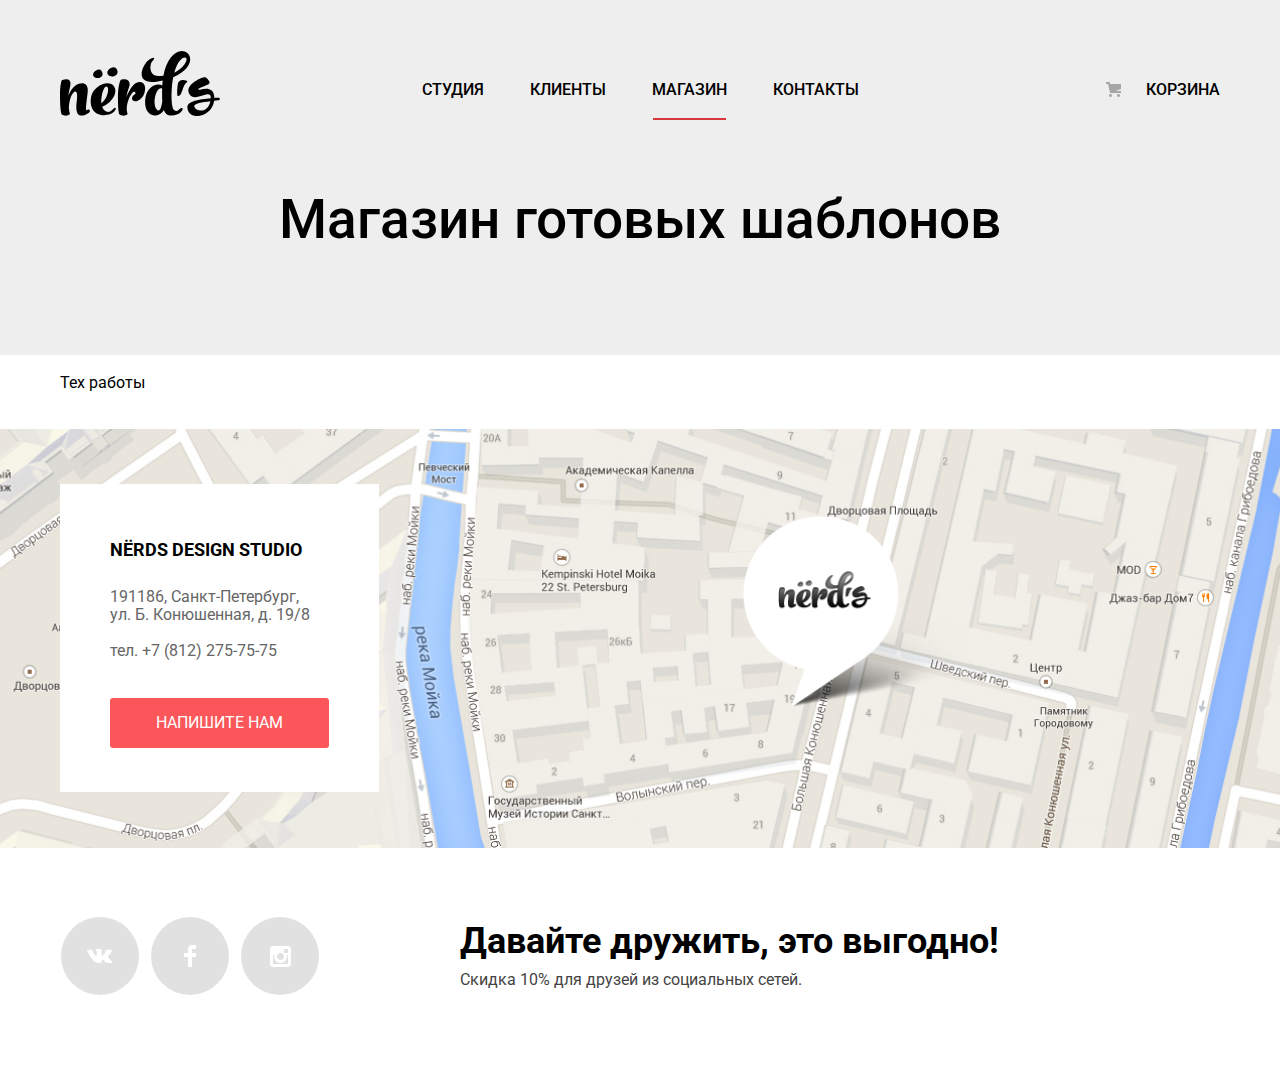
<file: blank.html>
<!DOCTYPE html>
<html class="page" lang="ru">
  <head>
    <meta charset="utf-8">
    <title>Каталог - Нёрдс</title>
    <link rel="icon" href="favicon.ico">
    <link rel="icon" href="img/icon.svg" type="image/svg+xml">
    <link rel="apple-touch-icon" href="img/152.png">
    <link rel="manifest" href="manifest.webmanifest">
    <link href="https://fonts.googleapis.com/css?family=Roboto:400,500,700&amp;subset=cyrillic" rel="stylesheet">
    <link rel="stylesheet" href="css/normalize.css">
    <link rel="stylesheet" href="css/style.css">
  </head>
  <body class="page-body">
    <header class="main-header catalog">
      <div class="container">
        <nav class="main-navigation">
          <a class="main-navigation-logo" href="index.html">
            <img src="img/nerds-logo.svg" width="160" height="65" alt="Логотип компании Нердс">
          </a>
              <ul class="site-navigation">
                <li><a href="blank.html">Студия</a></li>
                <li><a href="blank.html">Клиенты</a></li>
                <li class="now"><a href="catalog.html">Магазин</a></li>
                <li><a href="blank.html">Контакты</a></li>
              </ul>
              <div class="user-navigation">
              <svg width="15" height="15" viewBox="0 0 15 15" fill="none" xmlns="http://www.w3.org/2000/svg">
                <path d="M4.5 15C5.32843 15 6 14.3284 6 13.5C6 12.6716 5.32843 12 4.5 12C3.67157 12 3 12.6716 3 13.5C3 14.3284 3.67157 15 4.5 15Z" fill="#A6A6A6"/>
                <path d="M12.5 15C13.3284 15 14 14.3284 14 13.5C14 12.6716 13.3284 12 12.5 12C11.6716 12 11 12.6716 11 13.5C11 14.3284 11.6716 15 12.5 15Z" fill="#A6A6A6"/>
                <path d="M15 2H4.07L3.648 0H0V2H2.031L4.016 11H15V9H9.441L15 6.951V2Z" fill="#A6A6A6"/>
                </svg>
              <a href="blank.html"> Корзина</a>
              </div>
        </nav>
          <h1 class="main-title-catalog">Магазин готовых шаблонов</h1>
      </div>
    </header>
    <main class="container">
      <p>Тех работы</p>
    </main>
    <footer class="main-footer">
      <section class="footer-map">
        <h3 class="visually-hidden">Карта</h3>
        <div class="footer-contacts">
          <div class="footer-text">
            <p class="contacts-text">Nёrds design studio</p>
            <p class="contacts-adress">191186, Санкт-Петербург,<br> 
              ул. Б. Конюшенная, д. 19/8<br></p>
              <p class="contacts-adress"><a class="footer-phone" href="tel:+78122757575">тел. +7 (812) 275-75-75</a></p> 
            <a class="footer-button" href="#">Напишите нам</a>
          </div>
        </div>
      </section>
      <div class="container">
        <section class="footer-socials">
          <div class="social-buttons">
            <ul class="socials-button-list">
              <li><a class="socials-button" href="vk.com"><img src="img/vk-icon.svg" width="26" height="15" alt="Иконка вконтакте"></a></li>
              <li><a class="socials-button" href="facebook.com"><img src="img/fb-icon.svg" width="12" height="12" alt="Иконка фейсбука"></a></li>
              <li><a class="socials-button" href="https://www.instagram.com"><img src="img/insta-icon.svg" width="21" height="21" alt="Иконка инстаграмма"></a></li>
            </ul>
          </div>
          <div class="footer-promo">
            <h2>Давайте дружить, это выгодно!</h2>
            <p>Скидка 10% для друзей из социальных сетей.</p>
          </div>
        </section>
      </div>  
    </footer>
    <div class="modal-form modal"> 
      <h2>Напишите нам</h2>
         <form class="user-form" action="https://echo.htmlacademy.ru" method="post">
          <p>
            <label for="appointment-name">Ваше имя:</label>
            <input id="appointment-name" type="text" name="name" placeholder="Имя Фамилия">
          </p>
          <p>
              <label for="email-email">Ваш email:</label>
              <input id="email-email" type="email" name="email" placeholder="email@example.com">
          </p>
          <p>
            <label for="appointment-text">Текст письма:</label>
            <input id="appointment-text" type="text" name="text" placeholder="В свободной форме">
          </p>
        </form>
      <button class="button-send" type="button">ОТПРАВИТЬ</button>
      <button class="modal-close" type="button" aria-label="Закрыть"></button>
    </div> 
  </body>
</html>
</file>
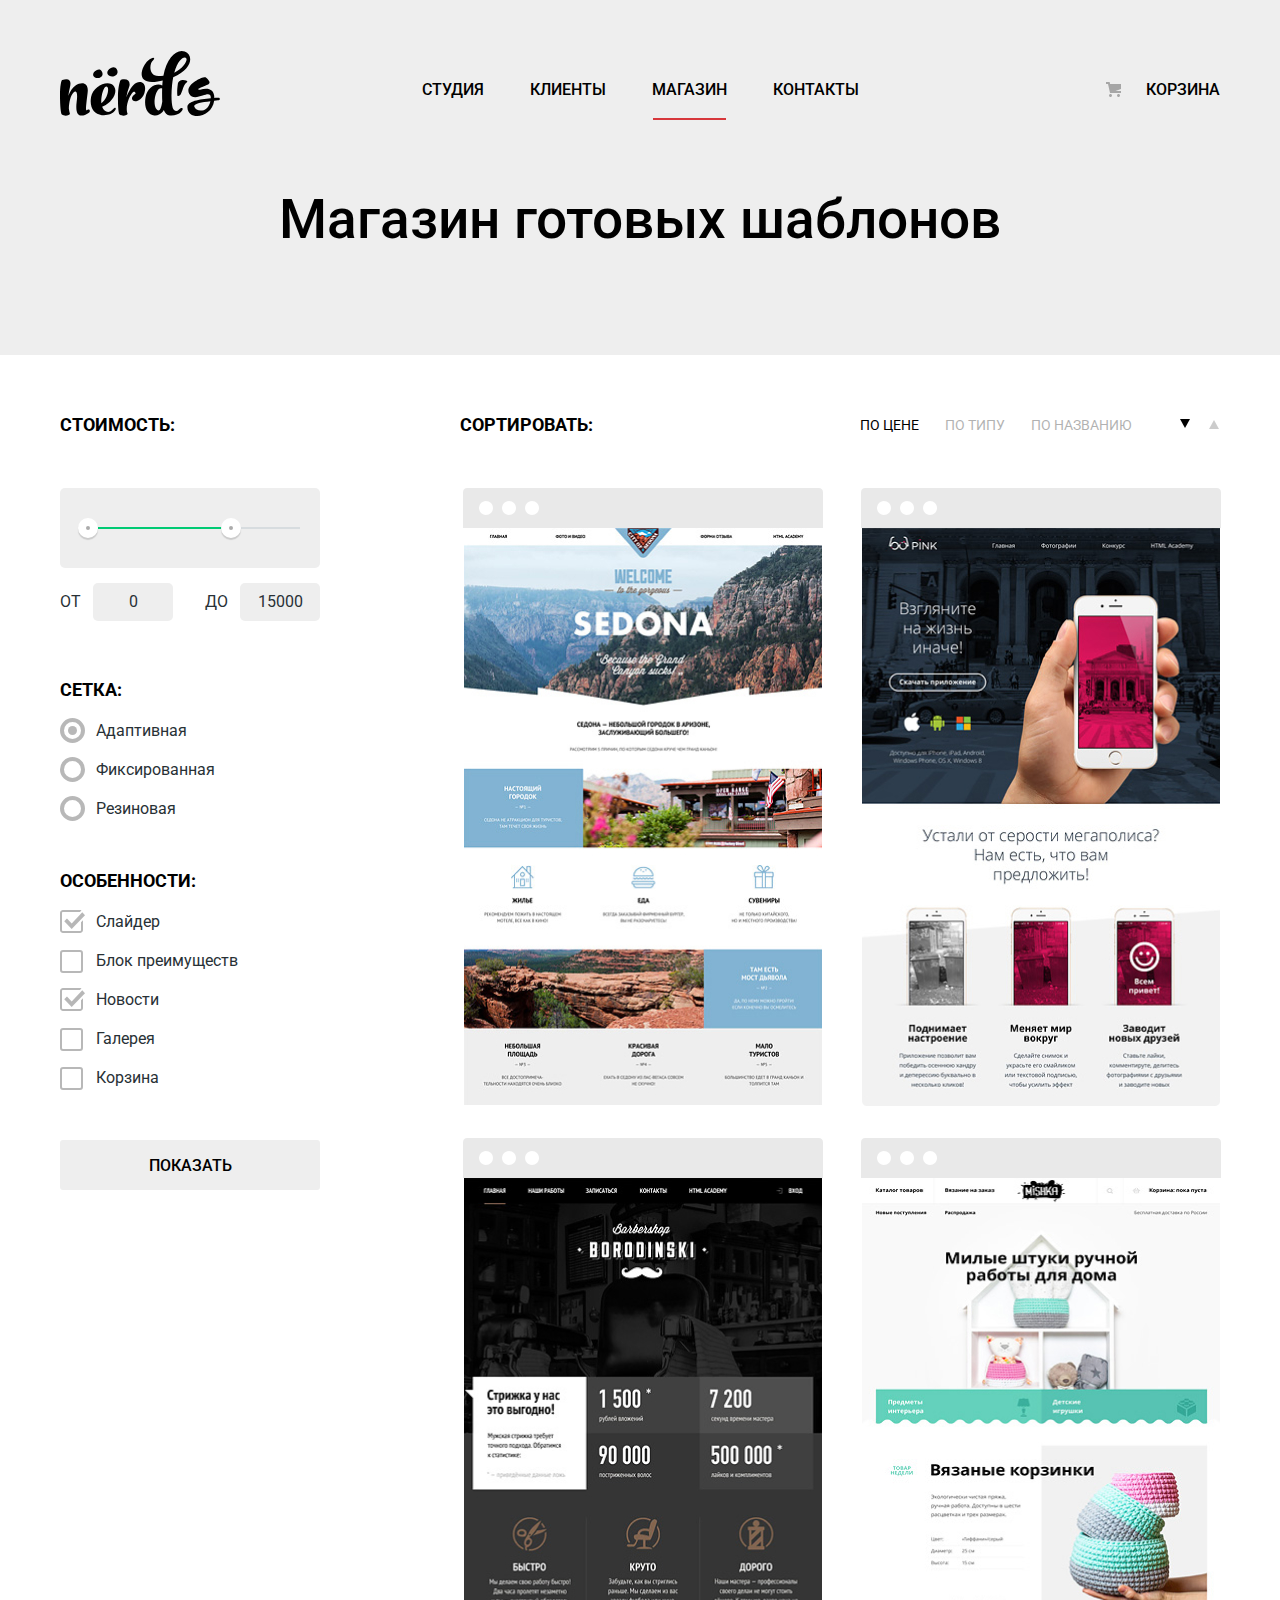
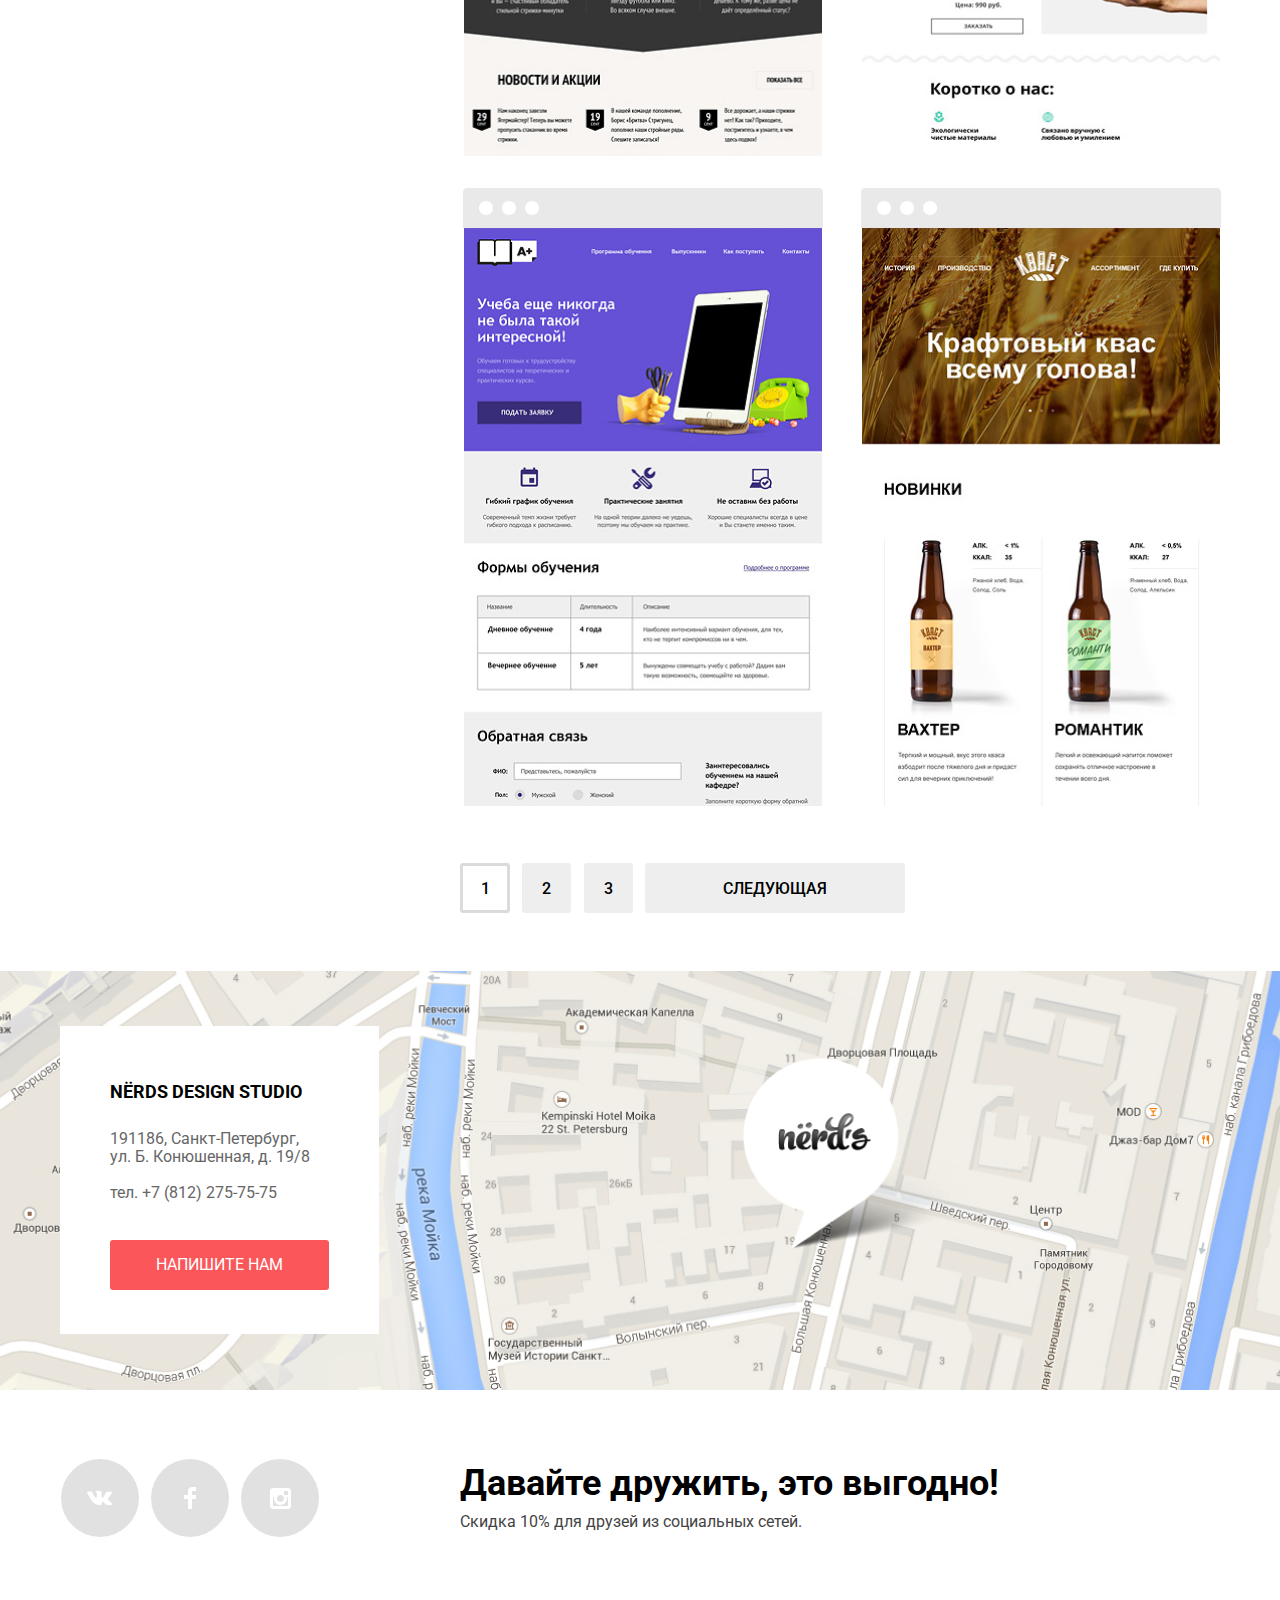
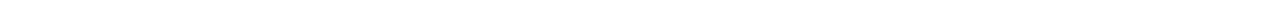
<file: catalog.html>
<!DOCTYPE html>
<html class="page" lang="ru">
  <head>
    <meta charset="utf-8">
    <title>Каталог - Нёрдс</title>
    <link rel="icon" href="favicon.ico">
    <link rel="icon" href="img/icon.svg" type="image/svg+xml">
    <link rel="apple-touch-icon" href="img/152.png">
    <link rel="manifest" href="manifest.webmanifest">
    <link href="https://fonts.googleapis.com/css?family=Roboto:400,500,700&amp;subset=cyrillic" rel="stylesheet">
    <link rel="stylesheet" href="css/normalize.css">
    <link rel="stylesheet" href="css/style.css">
  </head>
  <body class="page-body">
    <header class="main-header catalog">
      <div class="container">
        <nav class="main-navigation">
          <a class="main-navigation-logo" href="index.html">
            <img src="img/nerds-logo.svg" width="160" height="65" alt="Логотип компании Нердс">
          </a>
              <ul class="site-navigation">
                <li><a href="blank.html">Студия</a></li>
                <li><a href="blank.html">Клиенты</a></li>
                <li class="now"><a href="catalog.html">Магазин</a></li>
                <li><a href="blank.html">Контакты</a></li>
              </ul>
              <div class="user-navigation">
              <svg width="15" height="15" viewBox="0 0 15 15" fill="none" xmlns="http://www.w3.org/2000/svg">
                <path d="M4.5 15C5.32843 15 6 14.3284 6 13.5C6 12.6716 5.32843 12 4.5 12C3.67157 12 3 12.6716 3 13.5C3 14.3284 3.67157 15 4.5 15Z" fill="#A6A6A6"/>
                <path d="M12.5 15C13.3284 15 14 14.3284 14 13.5C14 12.6716 13.3284 12 12.5 12C11.6716 12 11 12.6716 11 13.5C11 14.3284 11.6716 15 12.5 15Z" fill="#A6A6A6"/>
                <path d="M15 2H4.07L3.648 0H0V2H2.031L4.016 11H15V9H9.441L15 6.951V2Z" fill="#A6A6A6"/>
                </svg>
              <a href="blank.html"> Корзина</a>
              </div>
        </nav>
          <h1 class="main-title-catalog">Магазин готовых шаблонов</h1>
      </div>
    </header>
    <main class="container">
      <div class="catalog-page">
        <div class="user-panel">
          <form class="view-filter-form" action="https://echo.htmlacademy.ru" method="get">
            <fieldset class="cost-fieldset">
              <legend class="form-title">Стоимость:</legend>
                <div class="range-filter">
                  <div class="range-controls">
                    <div class="scale">
                      <div class="bar"></div>
                    </div>
                    <div class="toggle toggle-min" tabindex="0"></div>
                    <div class="toggle toggle-max" tabindex="0"></div>
                  </div>
                  <div class="price-controls">
                    <label class="min-price">
                      от <input type="number" name="min-price" value="0">
                    </label>
                    <label class="max-price">
                      до <input type="number" name="max-price" value="15000">
                    </label>
                  </div>
                </div>
            </fieldset>
            <fieldset class="grid">
              <legend class="form-title">Сетка:</legend>
              <ul class="grid-fieldset-list">
                <li class="filter-option filter-radio">
                  <input class="visually-hidden filter-input-radio" type="radio" name="grid" value="adaptived" id="filter-adaptived" checked>
                  <label class="marker" for="filter-adaptived">Адаптивная</label>
                </li>
                <li class="filter-option filter-radio">
                  <input class="visually-hidden filter-input-radio" type="radio" name="grid" value="fixed" id="filter-fixed">
                  <label class="marker" for="filter-fixed">Фиксированная</label>
                </li>
                <li class="filter-option filter-radio">
                  <input class="visually-hidden filter-input-radio" type="radio" name="grid" value="rubbered" id="filter-rubbered">
                  <label class="marker" for="filter-rubbered">Резиновая</label>
                </li>
              </ul>
            </fieldset>
              <fieldset class="grid">
                <legend class="form-title features">Особенности:</legend>
                <ul class="features-checkbox-list">
                  <li class="filter-option">
                    <input class="visually-hidden filter-input-checkbox" type="checkbox" name="slider" id="filter-slider" checked>
                    <label class="marker" for="filter-slider">Слайдер</label>
                  </li>
                  <li class="filter-option">
                    <input class="visually-hidden filter-input-checkbox" type="checkbox" name="block" id="filter-block" > 
                    <label class="marker" for="filter-block">Блок преимуществ</label>
                  </li>
                  <li class="filter-option">
                    <input class="visually-hidden filter-input-checkbox" type="checkbox" name="news" id="filter-news" checked>
                    <label class="marker" for="filter-news">Новости</label>
                  </li>
                  <li class="filter-option">
                    <input class="visually-hidden filter-input-checkbox" type="checkbox" name="galary" id="filter-galary">
                    <label class="marker" for="filter-galary">Галерея</label>
                  </li>
                  <li class="filter-option">
                    <input class="visually-hidden filter-input-checkbox" type="checkbox" name="basket" id="filter-basket">
                    <label class="marker" for="filter-basket">Корзина</label>
                  </li>
                </ul>
              </fieldset>
              <button class="show" type="submit">Показать</button>
            </form>
          </div>
          <div class="site-list-block">
            <div class="sorting-list-block">
            <h2 class="sorting">Сортировать:</h2>
              <ul class="sorting-list">
                <li><a class="pressed" href="#">По цене</a></li>
                <li><a href="#">По типу</a></li>
                <li><a href="#">По названию</a></li>
              </ul>
              <ul class="sorting-triangl-list">
                <li><a class="triangl-down" href="#"></a></li>
                <li><a class="triangl-top" href="#"></a></li>
              </ul>
            </div>
            <div class="image-sites-list">
              <div class="site-list-item site-hover">
                <img src="img/img-sedona.jpg" width="358" height="578" alt="Седона">
                <div class="info-sites-list">
                  <a href="#" class="site-name">Sedona</a>
                  <p class="site-info">Информационный сайт <br> для туристов</p>
                  <a class="price-button" href="#">9 900 &#8381;</a>
                </div>
              </div>
              <div class="site-list-item site-hover">
                <img src="img/img-pink.jpg" width="358" height="578" alt="Пинк">
                <div class="info-sites-list">
                  <a href="#" class="site-name">Pink</a>
                  <p class="site-info">Продуктивный лендинг приложения для iOS и Android</p>
                  <a class="price-button" href="#">9 900 &#8381;</a>
                </div>
              </div>
              <div class="site-list-item site-hover">
                <img src="img/img-barbershop.jpg" width="358" height="578" alt="Барбершоп">
                <div class="info-sites-list">
                  <a href="#" class="site-name">Barbershop</a>
                  <p class="site-info">Сайт салона красоты.<br> Для мужчин, да.</p>
                  <a class="price-button" href="#">9 900 &#8381;</a>
                </div>
              </div>
              <div class="site-list-item site-hover">
                <img src="img/img-mishka.jpg" width="358" height="578" alt="Мишка">
                <div class="info-sites-list">
                  <a href="#" class="site-name">Mishka</a>
                  <p class="site-info">Интернет-магазин<br> вязаных игрушек</p>
                  <a class="price-button" href="#">9 900 &#8381;</a>
                </div>
              </div>
              <div class="site-list-item site-hover">
                <img src="img/img-aplus.jpg" width="358" height="578" alt="АПлюс">
                <div class="info-sites-list">
                  <a href="#" class="site-name">A Plus</a>
                  <p class="site-info">Лендинг курсов повышения квалификации</p>
                  <a class="price-button" href="#">9 900 &#8381;</a>
                </div>
              </div>
              <div class="site-list-item site-hover">
                <img src="img/img-kvast.jpg" width="358" height="578" alt="Крафтовый квас">
                <div class="info-sites-list">
                  <a href="#" class="site-name">Kваст</a>
                  <p class="site-info">Промо-сайт производителя крафтового кваса</p>
                  <a class="price-button" href="#">9 900 &#8381;</a>
                </div>
              </div>
            </div>
            <div> 
              <ul class="pages-list">
                <li><a class="pages-list-count actual" href="#">1</a></li>
                <li><a class="pages-list-count" href="#">2</a></li>
                <li><a class="pages-list-count" href="#">3</a></li>
                <li><a class="pages-list-next" href="#">Следующая</a></li>
              </ul>
          </div>
        </div>
      </div>
    </main>
    <footer class="main-footer">
      <section class="footer-map">
        <h3 class="visually-hidden">Карта</h3>
        <div class="footer-contacts">
          <div class="footer-text">
            <p class="contacts-text">Nёrds design studio</p>
            <p class="contacts-adress">191186, Санкт-Петербург,<br> 
              ул. Б. Конюшенная, д. 19/8<br></p>
              <p class="contacts-adress"><a class="footer-phone" href="tel:+78122757575">тел. +7 (812) 275-75-75</a></p> 
            <a class="footer-button" href="#">Напишите нам</a>
          </div>
        </div>
      </section>
      <div class="container">
        <section class="footer-socials">
          <ul class="socials-button-list">
            <li><a class="socials-button" href="vk.com"><img src="img/vk-icon.svg" width="26" height="15" alt="Иконка вконтакте"></a></li>
            <li><a class="socials-button" href="facebook.com"><img src="img/fb-icon.svg" width="12" height="12" alt="Иконка фейсбука"></a></li>
            <li><a class="socials-button" href="https://www.instagram.com"><img src="img/insta-icon.svg" width="21" height="21" alt="Иконка инстаграмма"></a></li>
          </ul>
          <div class="footer-promo">
            <h2>Давайте дружить, это выгодно!</h2>
            <p>Скидка 10% для друзей из социальных сетей.</p>
          </div>
        </section>
      </div>
    </footer>
    <div class="modal-form modal"> 
      <h2>Напишите нам</h2>
         <form class="user-form" action="https://echo.htmlacademy.ru" method="post">
          <p>
            <label for="appointment-name">Ваше имя:</label>
            <input id="appointment-name" type="text" name="name" placeholder="Имя Фамилия">
          </p>
          <p>
              <label for="email-email">Ваш email:</label>
              <input id="email-email" type="email" name="email" placeholder="email@example.com">
          </p>
          <p>
            <label for="appointment-text">Текст письма:</label>
            <input id="appointment-text" type="text" name="text" placeholder="В свободной форме">
          </p>
          <button class="button-send" type="submit">ОТПРАВИТЬ</button>
        </form>
      <button class="modal-close" type="button" aria-label="Закрыть"></button>
    </div> 
  </body>
</html>
</file>
<file: css/style.css>
/* Variables */

:root{
    --basic-white: #FFFFFF;
    --basic-black: #000000;
    --basic-light-grey: #EEEEEE;
    --basic-dark-grey: #666666;
    --basic-grey: #444444;
    --special-light-red-gradient: linear-gradient(0deg, #D7373B, #D7373B);
    --special-grey-gradient: linear-gradient(0deg, #E1E1E1, #E1E1E1);
    --special-red-gradient: linear-gradient(0deg, #E74246, #E74246);
    --special-grey-border: #C1C1C1;
    --special-white: rgba(255, 255, 255, 0.3);
    --special-black: rgba(0, 1, 1, 0.1);
    --special-light-red: #FB565A; 
    --special-light-green: #00CA74;
    --special-green: #00BC6C;
    --special-dark-green: #00AA62;
    --special-light-yellow: #EFC849;
    --special-yellow: #EAB534;
    --special-dark-yellow: #E5A722;
    --special-light-grey: #E1E1E1;
    --sprecial-red: #E74246;
    --special-dark-red: #D7373B;
    --special-dark-grey: #4D4D4D;
    --special: #D5D5D5;
    --special-light: #DFDFDF;
    --special-blue: #283136;
    --special-grey: #444444;
    --special-button-grey: #DBDBDB;
    --special-scale-grey: #D7DCDF;
    --special-middle-grey: #ABABAB;
    --special-shadow: rgba(0, 0, 0, 0.15);
    --special-modal-close: rgba(251, 86, 90, 0.3);
    --special-modal-close-hover: rgba(251, 86, 90, 1);
    --special-modal-close-active: rgba(251, 86, 90, 0.1);
    --special-input: rgba(215, 220, 222, 1);
    --special-site-shadow: rgba(0, 0, 0, 0.25);
    --special-form-hover: rgba(180, 185, 187, 1);
}

/* Basic */
body{
    margin: 0;
    padding: 0;
    font-family: "Roboto", Arial, sans-serif;
    font-size: 16px;
    line-height: 24px;
    color: var(--basic-black); 
    min-height: 100%;
    display: grid;
    grid-template-rows: min-content 1fr min-content;
    background-color: var(--basic-white);
}
a{
    text-decoration: none;
}
img{
    max-width: 100%;
    height: auto;
}
.page{
    height: 100%;
}
.visually-hidden{
    position: absolute;
    width: 1px;
    height: 1px;
    margin: -1px;
    border: 0;
    padding: 0;
    white-space: nowrap;
    clip-path: inset(100%);
    clip: rect(0 0 0 0);
    overflow: hidden;
}

/* header */

.main-header{
    background-color: var(--basic-light-grey);
    padding-top: 0;
    min-width: 255px;
}
.catalog{
    padding-bottom: 100px;
}
.main-navigation{
    font-weight: 500;
    line-height: 30px;
    font-size: 16px;
    text-transform: uppercase;
    display: grid;
    grid-template-columns:  160px 1fr 160px;
    column-gap: 30px;
    margin-top: 50px;
}
.main-navigation-logo a{
    display: block;
}
.main-navigation-logo:hover{
    opacity: 0.7;
}
.main-navigation-logo:active{
    opacity: 0.3;
}
.site-navigation{
    list-style: none;
    padding: 0;
    justify-self: center;
    min-width: 437px;
    margin: 0;
    display: flex;
    justify-content: space-between;
    margin-top: 25px;
}
.site-navigation li.now{
   position: relative;
}
.site-navigation li.now::before{
    content: "";
    position: absolute;
    width: 73px;
    height: 2px;
    bottom: 6px;
    left: 1px;
    background-color: var(--special-dark-red);
}
.user-navigation{
    justify-self: end;
    margin-top: 25px;
    position: relative;
}
.user-navigation svg{
    position: absolute;
    bottom: 29px;
    left: -40px;
}
.main-navigation a{
    color: var(--basic-black);
}
.main-navigation a:hover{
    color: var(--special-light-red);
}
.main-navigation a:active{
    opacity: 0.3;
}
.active-basket{
    position: relative;
}
.active-basket::before{
    content: "";
    position: absolute;
    width: 112px;
    height: 2px;
    background-color: var(--special-light-red);
    left: -37px;
    top: 40px;
}
.slider ul{
    list-style: none;
    padding: 0;
    margin: 0;
}
.slider{
    margin: 0;
    padding: 0;
    position: relative;
}
.slide-hidden{
    display: none;
}
.slider-current{
    display: block;
}
.slider-title{
    font-weight: 500;
    line-height: 55px;
    font-size: 55px;
    width: 538px;
    margin: 0;
    padding-top: 66px;
}
.slider-text{
    color: var(--special-blue);
    width: 400px;
    margin-top: 27px;
}
.slide-button{
    background-color: var(--special-light-red);
    color: var(--basic-white);
    text-transform: uppercase;
    font-weight: 500;
    line-height: 18px;
    display: inline-block;
    text-align: center;
    padding: 17px 54px 15px 54px;
    border-radius: 3px;
    margin-top: 23px;
}
.slide-button:hover{
    background-color: var(--sprecial-red);
}
.slide-button:active{
    background-color: var(--special-dark-red);
    box-shadow: inset 0px 3px 0px var(--special-black);
    color: var(--special-white);
}
.slider-list li{
    padding-bottom: 78px;
}
.slider-item:nth-child(1){
    background-image: url("../img/slide1.png");
    background-repeat: no-repeat;
    background-position: right 100%;

}
.slider-item:nth-child(2){
    background-image: url("../img/slide2.png");
    background-repeat: no-repeat;
    background-position: right 100%;
}
.slider-item:nth-child(3){
    background-image: url("../img/slide3.png");
    background-repeat: no-repeat;
    background-position: right 100%;
}
.slider-controls{
    position: absolute;
    bottom: 96px;
    left: 536px;
    display: flex;
    width: 88px;
    justify-content: space-between;
}
.slider-controls button{
    position: relative;
    padding: 0;
    width: 18px;
    height: 18px;
    background-color: var(--basic-white);
    border-radius: 50%; 
    border: none;
    outline: none;
}
.slider-controls button.active::before{
    content: "";
    position: absolute;
    width: 8px;
    height: 8px;
    border-radius: 50%;
    bottom: 5px;
    left: 5px;
    border: 2px solid var(--special-grey-border);
    box-sizing: border-box;
}

/* main */

.container{
    width: 1160px;
    margin: 0 auto;
    padding: 0 20px;
}
.order{
    height: 428px;
    margin-top: 80px;
    border-bottom: 2px solid var(--special-light-grey);
    background-image: url("../img/horizontal.svg");
    background-repeat: no-repeat;
    background-position: bottom;
}
.order-logo{
    width: 300px;
    height: 146px;
}
.order-list{
    list-style: none;
    margin: 0;
    padding: 0;
    display: grid;
    grid-template-columns: 1fr 1fr 1fr;
    column-gap: 40px;
}
.order p{
    width: 260px;
    margin-bottom: 32px;
    color: var(--special-blue);
}
.order h3{
    font-size: 24px;
    font-weight: 700;
    line-height: 30px;
    color: var(--basic-black);
    text-transform: uppercase;
    margin: 0;
    margin-top: 19px;
}
.order a{
    display: inline-block;
    color: var(--basic-white);
    font-size: 16px;
    line-height: 18px;
    font-weight: 500;
    border-radius: 3px;
    padding: 17px 40px 15px 39px;
    text-transform: uppercase;
    margin: 0;
}
.order-list button:active{
    color: var(--special-white);
}
.order-button-web{
    background-color: var(--special-light-red);
}
.order-button-web:hover{
    background-color: var(--sprecial-red);
}
.order-button-web:active{
    background-color: var(--special-dark-red);
    box-shadow: inset 0px 3px 0px var(--special-black);
    color: var(--special-white);
}
.order-button-apps{
    background-color: var(--special-light-green);
}
.order-button-apps:hover{
    background-color: var(--special-green);
}
.order-button-apps:active{
    background-color: var(--special-dark-green);
    box-shadow: inset 0px 3px 0px var(--special-black);
    color: var(--special-white);
}
.order-button-presentation{
    background-color: var(--special-light-yellow);
}
.order-button-presentation:hover{
    background-color: var(--special-yellow);
}
.order-button-presentation:active{
    background-color: var(--special-dark-yellow);
    box-shadow: inset 0px 3px 0px var(--special-black);
    color: var(--special-white);
}
.info-container{
    width: 651px;
}
.info{
    display: grid;
    grid-template-columns: 2fr 1fr;
    height: 525px;
}
.info-title{
    font-size: 45px;
    line-height: 45px;
    font-weight: 500;
    margin: 0;
    margin-top: 73px;
}
.info p{
    color: var(--special-blue);
}
.info-first-text{
    color: var(--special-blue);
    margin-top: 33px;
}
.info-text{
    font-weight: 700;
    text-transform: uppercase;
    padding: 0;
    margin-top: 42px;
}
.info-list{
    list-style: none;
    margin: 0;
    padding: 0;
    padding-left: 35px;
}
.info-list li{
    position: relative;
    margin-top: 23px;
}
.info-list li::before {
    content: "";
    position: absolute;
    left: -36px;
    bottom: 11px;
    width: 25px;
    height: 2px;
    background-color: var(--special-light-red);
  }
.second-logo{
    width: 360px;
    height: 208px;
    margin-top: 39px;
}
.logo-container{
    justify-self: end;
}
.definition-list{
    width: 360px;
    display: grid;
    grid-template-columns: 1fr 1fr 1fr;
    grid-template-rows: 1fr 1fr;
}
.definition-list-text{
    text-transform: uppercase;
    font-weight: 700;
    text-align: center;
    margin: 0;
    margin-top: 30px;
}
.definition-list{
    margin: 0;
    margin-top: 30px;
}
.definition-list dt{
    font-size: 45px;
    line-height: 64px;
    font-weight: 700;
    grid-row: 1/2;
}
.definition-list dd{
    color: var(--special-blue);
    line-height: 18px;
    margin: 0;
    margin-top: 12px;
}
.definition-list sup {
    font-size: 25px;
    position: relative;
    top: -15px;
    left: 1px;
}
.site{
    border-bottom: 2px solid var(--special-light-grey);
    border-top: 2px solid var(--special-light-grey);
    margin-bottom: 58px;
}
.site-list{
    list-style: none;
    padding: 0;
    display: grid;
    grid-template-columns: 1fr 1fr 1fr 1fr;
    align-items: center;
    list-style: none;
    padding-top: 36px;
    padding-bottom: 16px; 
}
.academy{
    position: relative;
    left: -20px;
}
.borodinski{
    position: relative;
    top: -6px;
    left: -15px;
}
.pink{
    position: relative;
    top: -7px;
    right: -7px;
}
.mishka{
    position: relative;
    right: -22px;
    top: -3px;
}
.borodinski::before{
    content: "";
    position: absolute;
    width: 2px;
    height: 52px;
    background-color: var(--basic-light-grey);
    bottom: 25px;
    left: 4px;
}
.mishka::before{
    content: "";
    position: absolute;
    width: 2px;
    height: 52px;
    background-color: var(--basic-light-grey);
    bottom: 25px;
    left: -14px;
}
.pink::before{
    content: "";
    position: absolute;
    width: 2px;
    height: 52px;
    background-color: var(--basic-light-grey);
    bottom: 8px;
    left: -8px;
} 
.site-list a{
    opacity: 0.2;
    margin-left: 52px;
}
.site-list a:hover{
    opacity: 1;
}
.site-list a:active{
    opacity: 0.1;
}

/* catalog */

.filter-item {
    margin: 0;
    padding: 0;
    border: none;
}
.main-title-catalog{
    font-weight: 500;
    font-size: 55px;
    line-height: 55px;
    text-align: center;
    margin: 0;
    margin-top: 66px;
    margin-bottom: 8px;
}
.catalog-page{
    display: grid;
    grid-template-columns: 260px 1fr;
    column-gap: 140px;
    margin-top: 55px;
}
.form-title{
    font-weight: 700;
    font-size: 18px;
    line-height: 30px;
    text-transform: uppercase;
    padding: 0;
    margin: 0;
}

/* Фильтр стоимости */

.cost-fieldset{
    margin: 0;
    padding: 0;
    border: none;
    padding-bottom: 52px;
}
.range-filter{
    width: 260px;
    margin-top: 48px;
}
.range-controls{
    position: relative;
    height: 41px;
    background-color: var(--basic-light-grey);
    border-radius: 5px;
    margin-bottom: 15px;
    padding-top: 39px;
    padding-right: 20px;
    padding-left: 20px;
}
.range-controls .bar{
    width: 62%;
    margin-left: 18px;
    height: 2px;
    background: var(--special-light-green);
  }
.range-controls .scale{
    height: 2px;
    background: var(--special-scale-grey);
}
.range-controls .toggle{
    position: absolute;
    top: 30px;
    left: 0;
    width: 4px;
    height: 4px;
    padding: 0;
    border: 8px solid var(--basic-white);
    background-color: var(--special-middle-grey);
    border-radius: 50%;
    box-shadow: 0 2px 1px 0 var(--special-shadow);
    cursor: pointer;
}
.range-controls .toggle-min{
    left: 18px;
}
.range-controls .toggle-max{
    left: 62%;
}
.price-controls{
    display: flex;
    justify-content: space-between;
}  
.price-controls label{
    text-transform: uppercase;
    line-height: 22px;
    color: var(--special-blue);
}
.price-controls input{
    width: 60px;
    padding: 10px;
    margin-left: 8px;
    text-align: center;
    color: var(--special-blue);
    border: none;
    border-radius: 5px;
    background: var(--basic-light-grey);
}
.price-controls input::-webkit-inner-spin-button {
    appearance: none;
}

/* Сетки */

.grid{
    border: none;
    padding: 0;
    margin: 0;
    margin-top: 2px;
    margin-bottom: 25px;
}

.grid-fieldset-list{
    list-style: none;
    padding: 0;
    margin-top: 16px;
}
.features{
    margin: 0;
    padding: 0;
    padding-top: 3px;
}
.features-checkbox-list{
    list-style: none;
    padding: 0;
    margin: 0;
    margin-top: 16px;
}
.marker{
    line-height: 20px;
    color: var(--special-blue);
}
.filter-option {
    padding-left: 36px;
    margin-bottom: 19px;
  }
.filter-option label{
    position: relative;
    display: block;
    cursor: pointer;
    user-select: none;
}
.filter-input-checkbox + label::before{
    content: "";
    position: absolute;
    left: -36px;
    top: -1px;
    width: 19px;
    height: 19px;
    border: 2px solid var(--special-dark-grey);
    border-radius: 3px;
    opacity: 0.4;
}
.filter-input-checkbox:checked + label::before{
    border: none ;
}
.filter-input-checkbox:checked + label::after{
    content: "";
    position: absolute;
    left: -36px;
    top: -2px;
    width: 25px;
    height: 23px;
    background-image: url("../img/checkbox-on.svg");
    background-repeat: no-repeat;
    background-position: 0 0;
    opacity: 0.4;
}
.filter-input-checkbox + label:hover::before,
.filter-input-checkbox:checked + label:hover::after{
    opacity: 1;
}
.filter-input-checkbox + label:disabled::before,
.filter-input-checkbox:checked + label:disabled::after{
    opacity: 0.1;
}
.filter-input-radio + label::before {
    content: "";
    position: absolute;
    left: -36px;
    top: -3px;
    width: 17px;
    height: 17px;
    border: 4px solid var(--special-dark-grey);
    border-radius: 50%;
    opacity: 0.4;
}
.filter-input-radio:checked + label::after {
    content: "";
    position: absolute;
    top: 5px;
    left: -28px;
    width: 9px;
    height: 9px;
    background-color: var(--special-dark-grey);
    border-radius: 50%;
    opacity: 0.4;
}
.filter-input-radio + label:hover::before,
.filter-input-radio:checked + label:hover::after{
    opacity: 1;
}
.filter-input-radio + label:disabled::before,
.filter-input-radio:checked + label:disabled::after{
    opacity: 0.1;
}

.cost-fieldset ul{
    line-height: 18px;
    color: var(--special-blue);
    text-transform: uppercase;
}
.show{
    background-color: var(--basic-light-grey);
    color: var(--basic-black);
    padding: 17px 88px 15px 89px;
    border: none;
    font-weight: 500;
    font-size: 16px;
    line-height: 18px;
    text-transform: uppercase;
    border-radius: 3px;
    margin-top: 8px;
}
.show:hover{
    background-color: var(--special);
}
.show:active{
    background-color: var(--special-light);
}
.sorting-list-block{
    display: grid;
    grid-template-columns: 1fr 1fr 40px;
}
.sorting-list{
    list-style: none;
    display: flex;
    padding: 0;
    margin: 0;
    justify-content: space-between;
    width: 272px;
    padding-left: 40px;
    align-items: center;
}
.sorting{
    text-transform: uppercase;
    font-weight: 700;
    line-height: 30px;
    font-size: 18px;
    margin: 0;
}

.image-sites-list{
    display: grid;
    grid-template-columns: 1fr 1fr;
    column-gap: 40px;
    justify-self: end;
    row-gap: 65px;
    margin-top: 88px;
}
.site-list-item{
    position: relative;
}

.site-list-item::before{
    content: "";
    position: absolute;
    width: 360px;
    height: 40px;
    background-image: url("../img/card.svg");
    top: -40px;
    left: -1px;
}
.site-list-item:hover{
    filter: drop-shadow(0px 6px 15px var(--special-site-shadow));
}
.site-list-item:hover::before{
    background-image: url("../img/card-hover.svg");
    display: block;
}
.info-sites-list{
    position: absolute;
    background-color: var(--basic-light-grey);
    box-shadow: 0px 4px 4px var(--special-site-shadow);
    box-sizing: border-box;
    width: 358px;
    height: 231px;
    bottom: 5px;
    left: 0;
    text-align: center;
    display: none;
    padding-bottom: 42px;
}
.site-hover:hover .info-sites-list{
    display: block;
}
.site-name{
    display: block;
    text-transform: uppercase;
    text-decoration: none;
    font-weight: 700;
    font-size: 18px;
    line-height: 30px;
    color: var(--basic-black);
    padding-top: 26px;
}

.site-name:hover{
    color: var(--sprecial-red);
}
.site-name:active{
    color: var(--basic-black);
    opacity: 0.3;
}
.site-info{
    color: var(--basic-dark-grey);
    margin: 0;
    margin-left: 60px;
    margin-top: 10px;
    max-width: 237px;
    max-height: 390px;
    line-height: 18px;
    text-align: center;
    overflow: hidden;
}
.price-button{
    background-color: var(--special-light-red);
    text-transform: uppercase;
    line-height: 18px;
    color: var(--basic-white);
    border-radius: 3px;
    display:block;
    text-align: center;
    padding: 16px;
    width: 168px;
    margin-top: 32px;
    margin-left: 80px;
}
.price-button:hover{
    background-color: var(--sprecial-red);
}
.price-button:active{
    background-color: var(--special-dark-red);
    box-shadow: inset 0px 3px 0px var(--special-black);
    color: var(--basic-white);
}
.sorting-list a{
    font-size: 14px;
    line-height: 18px;
    text-transform: uppercase;
    color: var(--basic-black);
    font-family: inherit;
    opacity: 0.3;
    align-items: center;
}
.sorting-list a.pressed{
    opacity: 1;
}
.sorting-triangl-list{
    list-style: none;
    padding: 0;
    margin: 0;
    width: 45px;
    height: 11px;
    position: relative;
}
.triangl-top::after{
    content: ''; 
    position: absolute;
    border: 5px solid transparent;
    border-top: 9px solid var(--basic-black);
    left: 0px;
    bottom: -12px;
    cursor: pointer;
}
.triangl-down::after{
    content: ''; 
    position: absolute;
    border: 5px solid transparent;
    border-bottom: 9px solid var(--basic-black); 
    right: 6px;
    top: 5px;
    opacity: 0.2;
}
.pages-list{
    list-style: none;
    padding: 0;
    margin: 0;
    padding-top: 50px;
    padding-bottom: 40px;
    display: flex;
    justify-content: space-between;
    width: 445px;
}
.pages-list a{
    text-transform: uppercase;
    background-color: var(--basic-light-grey);
    color: var(--basic-black);
    line-height: 18px;
    font-weight: 500;
    border-radius: 3px;
    display: block;
    font-family: inherit;
}
.pages-list a.actual{
    background-color: var(--basic-white);
    border: 3px solid var(--special-button-grey);
    box-sizing: border-box;
    padding: 14px 17px 12px 18px;
}
.pages-list a:hover{
    background-color: var(--special-light);
}
.pages-list a:active{
    background-color: var(--special);
}
.pages-list-count{
    padding: 17px 20px 15px 20px;
}
.pages-list-next{
    padding: 17px 78px 15px 78px;
}

/* footer */

.footer-map{
    position: relative;
    height: 419px;
    background-image: url("../img/map.png");
    background-repeat: no-repeat;
    background-position: center;
    background-size: cover;
} 
.footer-text{
    margin-left: 50px;
}
.footer-contacts{
    display: block;
    position: relative;
    box-sizing: border-box;
    width: 319px;
    height: 308px;
    background-color: var(--basic-white);
    left: calc(50% - 1160px / 2);
    top: 55px;
    margin: 0;
    padding: 0;
}
.contacts-text{
    text-transform: uppercase;
    font-weight: 700;
    font-size: 18px;
    line-height: 30px;
    padding-top: 51px;
    padding-bottom: 5px;
}
.contacts-adress{
    color: var(--basic-dark-grey);
    line-height: 18px;
    margin-bottom: 18px;
}
.footer-phone{
    text-decoration: none;
    color: var(--basic-dark-grey);
    line-height: 18px;
}
.footer-button{
    background-color: var(--special-light-red);
    text-transform: uppercase;
    line-height: 18px;
    color: var(--basic-white);
    border-radius: 3px;
    display:block;
    text-align: center;
    padding: 16px 22px;
    width: 175px;
    margin-top: 38px;
}
.footer-button:hover{
    background-color: var(--sprecial-red);
}
.footer-button:active{
    background-color: var(--special-dark-red);
    box-shadow: inset 0px 3px 0px var(--special-black);
    color: var(--special-white);
}
.socials-button-list{
    list-style: none;
}
.socials-button-list a{
    width: 78px;
    height: 78px;
    background: var(--special-grey-gradient);
    border-radius: 50%;
    display: flex;
    justify-content: space-around;
}
.footer-socials{
    display: grid;
    grid-template-columns: 400px 2fr;
    margin-top: 53px;
    padding-bottom: 66px;
}
.socials-button-list{
    width: 270px;
    display: grid;
    grid-template-columns: 1fr 1fr 1fr;
    padding: 0;
    padding-right: 140px;
    padding-left: 1px;
}
.socials-button img{
    margin: auto;
}
.socials-button-list a:hover{
    background: var(--special-red-gradient);
}
.socials-button-list a:active {
    background: var(--special-light-red-gradient);
    box-shadow: inset 0px 3px 0px var(--special-black);
}
.socials-button-list a:active img{
    opacity: 0.3;
}
.footer-promo{
    margin-top: 5px;
}
.footer-promo h2{
    font-size: 36px;
    line-height: 36px;
    font-weight: 700;
    margin: 0;
    margin-top: 17px;
    padding: 0;
}
.footer-promo p{
    line-height: 22px;
    color: var(--special-grey);
    margin: 0;
    margin-top: 10px;
}
.modal-form{
    width: 960px;
    height: 590px;
    background-color: var(--basic-white);
    position: fixed;
    bottom: 140px;
    left: 25%;
    filter: drop-shadow(0px 4px 4px var(--special-site-shadow));
    display: none;
}
.modal-form h2{
    line-height: 53px;
    font-size: 45px;
    font-weight: 700;
    margin: 0;
    margin-top: 63px;
    margin-bottom: 19px;
    margin-left: 100px;
}
.user-form{
    width: 760px;
    display: grid;
    grid-template-columns: 360px 360px;
    column-gap: 40px;
    margin-left: 100px; 
}
.user-form label{
    font-weight: 700;
    font-size: 16px;
    line-height: 18px;
}
.user-form input[type="text"],
.user-form input[type="email"] {
    box-sizing: border-box;
    width: 360px;
    margin-top: 5px;
    padding-top: 14px;
    padding-right: 30px;
    padding-bottom: 14px;
    padding-left: 14px;
    color: var(--basic-grey);
    line-height: 18px;
    opacity: 0.5;
    background-color: var(--basic-white);
    border: 2px solid var(--special-input);
}
.user-form input[id="appointment-text"]{
    box-sizing: border-box;
    width: 760px;
    margin-top: 5px;
    padding-top: 14px;
    padding-right: 40px;
    padding-bottom: 84px;
    padding-left: 15px;
    color: var(--basic-grey);
    line-height: 18px;
    opacity: 0.5;
    background-color: var(--basic-white);
    border: 2px solid var(--special-input);
}
.user-form input:hover{
    border: 2px solid var(--special-form-hover);
}
.user-form input:focus{
    border: 2px solid var(--basic-black);
    outline: none;
}
.user-form input:not(:placeholder-shown):not(:focus):invalid{
    color: var(--special-red);
    border-color: var(--special-red);
}
.button-send{
    background-color: var(--special-light-red);
    text-transform: uppercase;
    box-sizing: border-box;
    width: 259px;
    height: 50px;
    border-radius: 3px;
    border: none;
    outline: none;
    cursor: pointer;
    position: relative;
    bottom: -211px;
    left: -400px;
    color: var(--basic-white);
    line-height: 18px;
    font-size: 16px;
}
.button-send:hover{
    background-color: var(--sprecial-red);
}
.button-send:active{
    background-color: var(--special-dark-red);
    box-shadow: inset 0px 3px 0px var(--special-black);
    color: var(--special-white);
}
.modal-close{
    position: absolute;
    top: 78px;
    right: 90px;
    width: 21px;
    height: 21px;
    border: none;
    outline: none;
    cursor: pointer;
    background-color: var(--basic-white);
}
.modal-close::before,
.modal-close::after{
  content: "";
  position: absolute;
  top: 9px;
  left: -3px;
  width: 25px;
  height: 3px;
  background-color: var(--special-modal-close);
}
.modal-close::before {
  transform: rotate(45deg);
}
.modal-close::after {
  transform: rotate(-45deg);
}
.modal-close:hover::before,
.modal-close:hover::after{
    background-color: var(--special-modal-close-hover);
}
.modal-close:active::before,
.modal-close:active::after{
    background-color: var(--special-modal-close-active);
}
</file>
